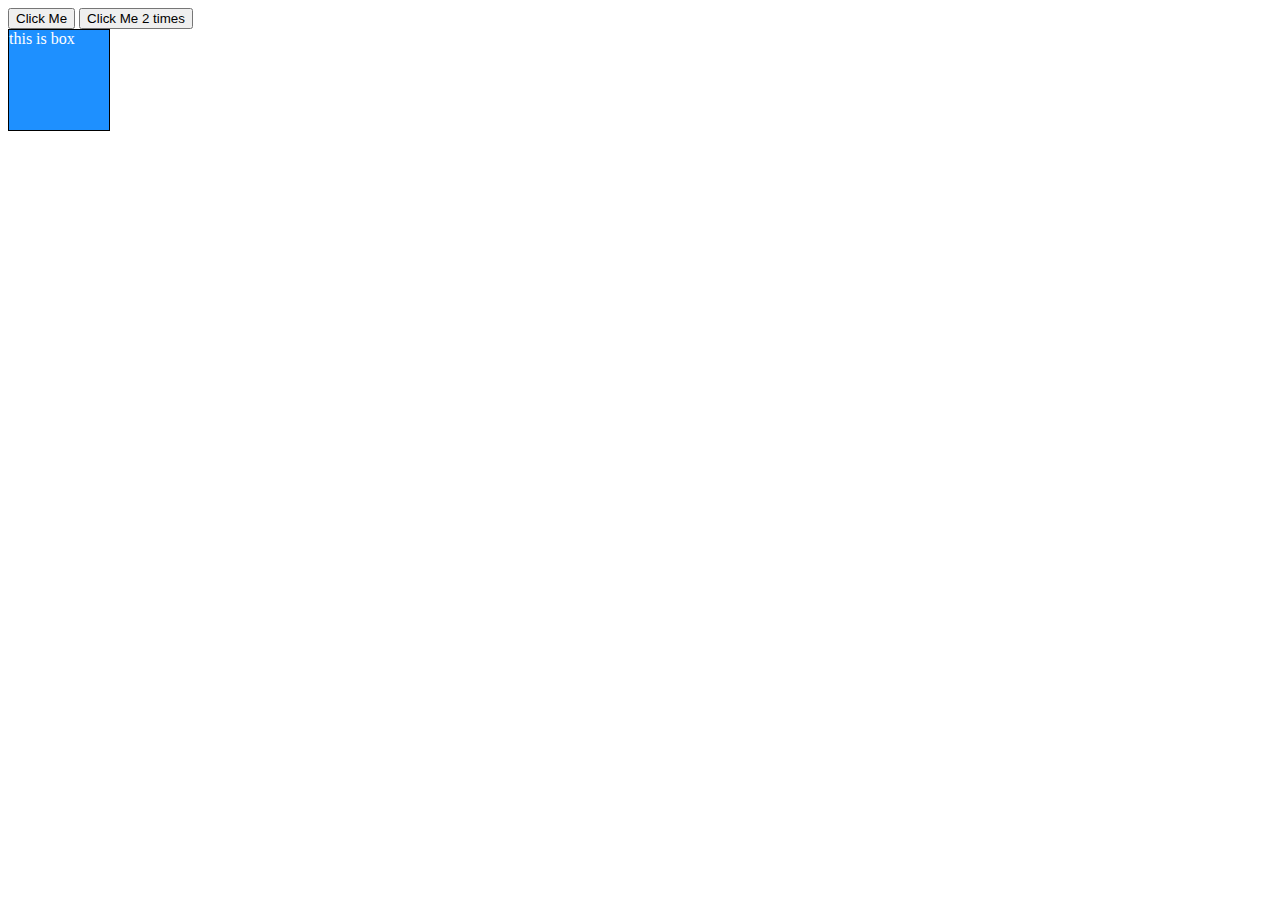
<file: Events/Learning/index.html>
<!DOCTYPE html>
<html lang="en">

<head>
    <meta charset="UTF-8">
    <meta name="viewport" content="width=device-width, initial-scale=1.0">
    <title>Events Learning</title>
    <link rel="stylesheet" href="style.css">
</head>

<body>
<!--single click button  -->
    <button id="btn1">Click Me</button>

    <!-- double click button -->
    <button ondblclick="console.log('Button was doubled');alert('Welcome')">Click Me 2 times</button>


    <div>
        this is box
    </div>

    <script src="script.js"></script>
</body>

</html>
</file>
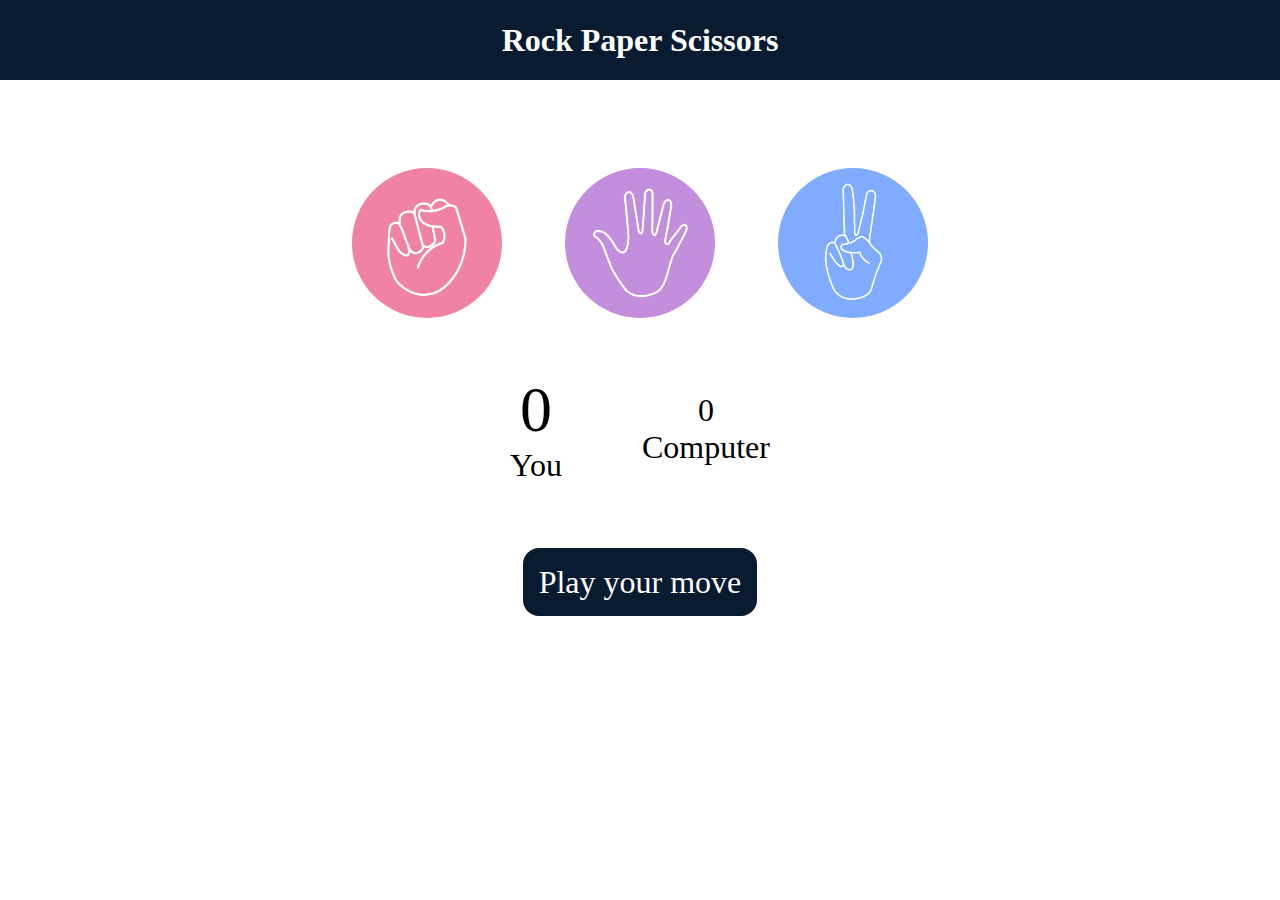
<file: Mini Project/Stone Paper Scissor/index.html>
<!DOCTYPE html>
<html lang="en">
<head>
    <meta charset="UTF-8">
    <meta name="viewport" content="width=device-width, initial-scale=1.0">
    <title>Rock Paper Scissors Game</title>
    <link rel="stylesheet" href="style.css">
</head>
<body>
    <h1>Rock Paper Scissors</h1>

    <div class="choices">
        <div class="choice" id="rock">
            <img src="rock.png" alt="Rock">
        </div>
        <div class="choice" id="paper">
            <img src="paper.png" alt="Paper">
        </div>
        <div class="choice" id="scissors">
            <img src="scissors.png" alt="Scissors">
        </div>
    </div>

    <div class="score-board">
        <div class="score">
            <p id="user-score">0</p>
            <p>You</p>
        </div>
        <div class="score">
            <p id="computer-score">0</p>
            <p>Computer</p>
        </div>
    </div>


    <div class="msg-container">
        <p id="msg">Play your move</p>
    </div>


    <script src="script.js"></script>
</body>
</html>
</file>
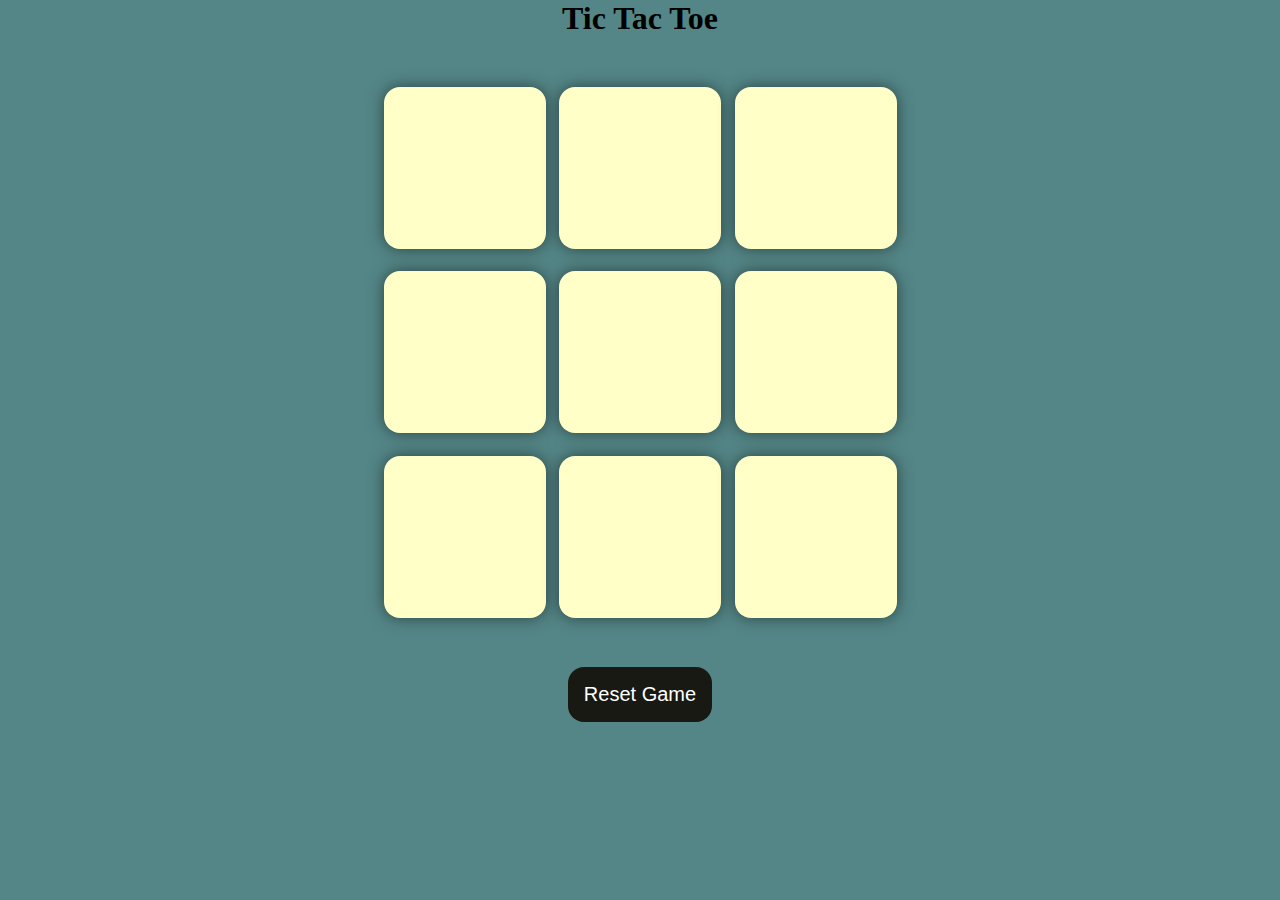
<file: Mini Project/Tic Tac Toe/index.html>
<!DOCTYPE html>
<html lang="en">

<head>
    <meta charset="UTF-8">
    <meta name="viewport" content="width=device-width, initial-scale=1.0">
    <title>Tic Tac Toe</title>
    <link rel="stylesheet" href="style.css">
</head>

<body>
    <div class="msg-container hide">
        <p id="msg">Winner</p>
        <button id="new-btn">New Game</button>
    </div>
    <main>
        <h1>Tic Tac Toe</h1>
        <div class="container">
            <div class="game">
                <button class="box"></button>
                <button class="box"></button>
                <button class="box"></button>
                <button class="box"></button>
                <button class="box"></button>
                <button class="box"></button>
                <button class="box"></button>
                <button class="box"></button>
                <button class="box"></button>
            </div>
        </div>
        <button id="reset-btn">Reset Game</button>
    </main>
    <script src="script.js"></script>
</body>

</html>
</file>
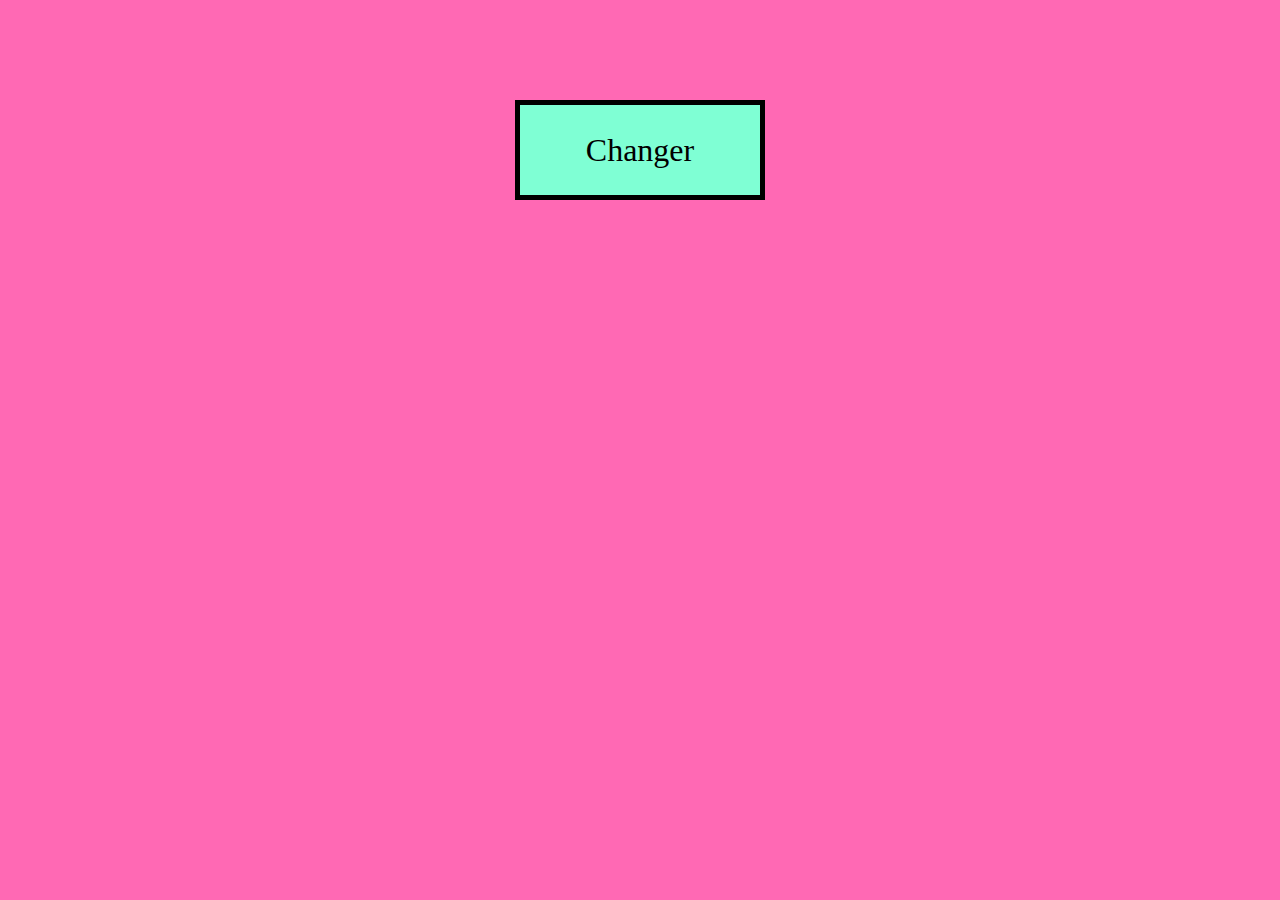
<file: DOM/Projects/Background Color Changer/index.html>
<!DOCTYPE html>
<html lang="en">
<head>
    <meta charset="UTF-8">
    <meta name="viewport" content="width=device-width, initial-scale=1.0">
    <title>Background Color Changer</title>
    <link rel="stylesheet" href="style.css">
</head>
<body>
    <button onclick="changer()">Changer</button>
    <script src="script.js"></script>
</body>
</html>
</file>
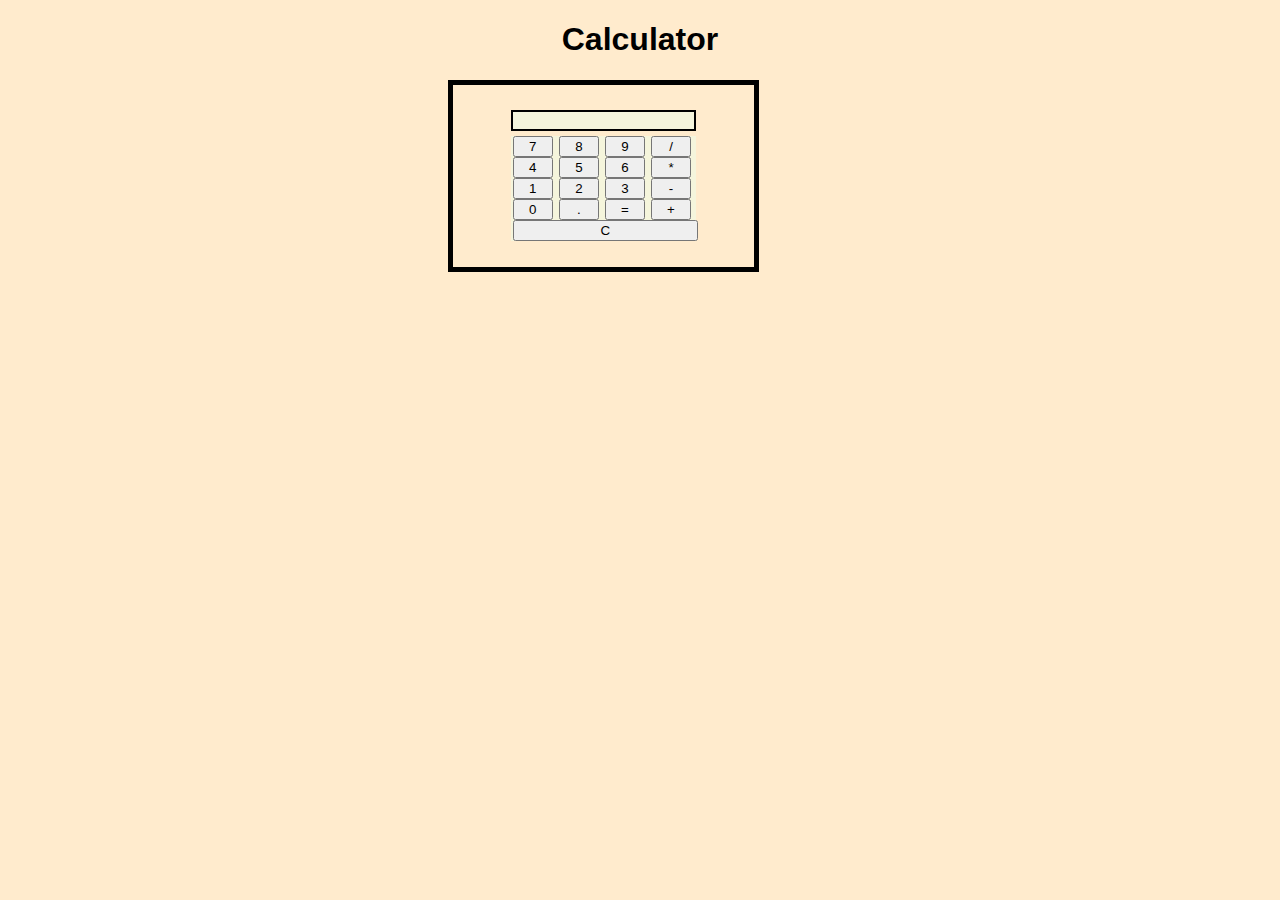
<file: DOM/Projects/Calculator/index.html>
<!DOCTYPE html>
<html lang="en">
<head>
    <meta charset="UTF-8">
    <meta name="viewport" content="width=device-width, initial-scale=1.0">
    <title>Basic Calculator</title>
    <link rel="stylesheet" href="style.css">
</head>
<body>
    <h1>Calculator</h1>
    <div class="cal">
        <input type="text" id="display" disabled>
        <div class="button">
            <button onclick="append('7')">7</button>
            <button onclick="append('8')">8</button>
            <button onclick="append('9')">9</button>
            <button onclick="append('/')">/</button>
            <br>
            <button onclick="append('4')">4</button>
            <button onclick="append('5')">5</button>
            <button onclick="append('6')">6</button>
            <button onclick="append('*')">*</button>
            <br>
            <button onclick="append('1')">1</button>
            <button onclick="append('2')">2</button>
            <button onclick="append('3')">3</button>
            <button onclick="append('-')">-</button>
            <br>
            <button onclick="append('0')">0</button>
            <button onclick="append('.')">.</button>
            <button onclick="calculate()">=</button>
            <button onclick="append('+')">+</button>
            <br>

            <button onclick="clearDisplay()" id="res">C</button>
        </div>
    </div>
    <script src="script.js"></script>
</body>
</html>
</file>
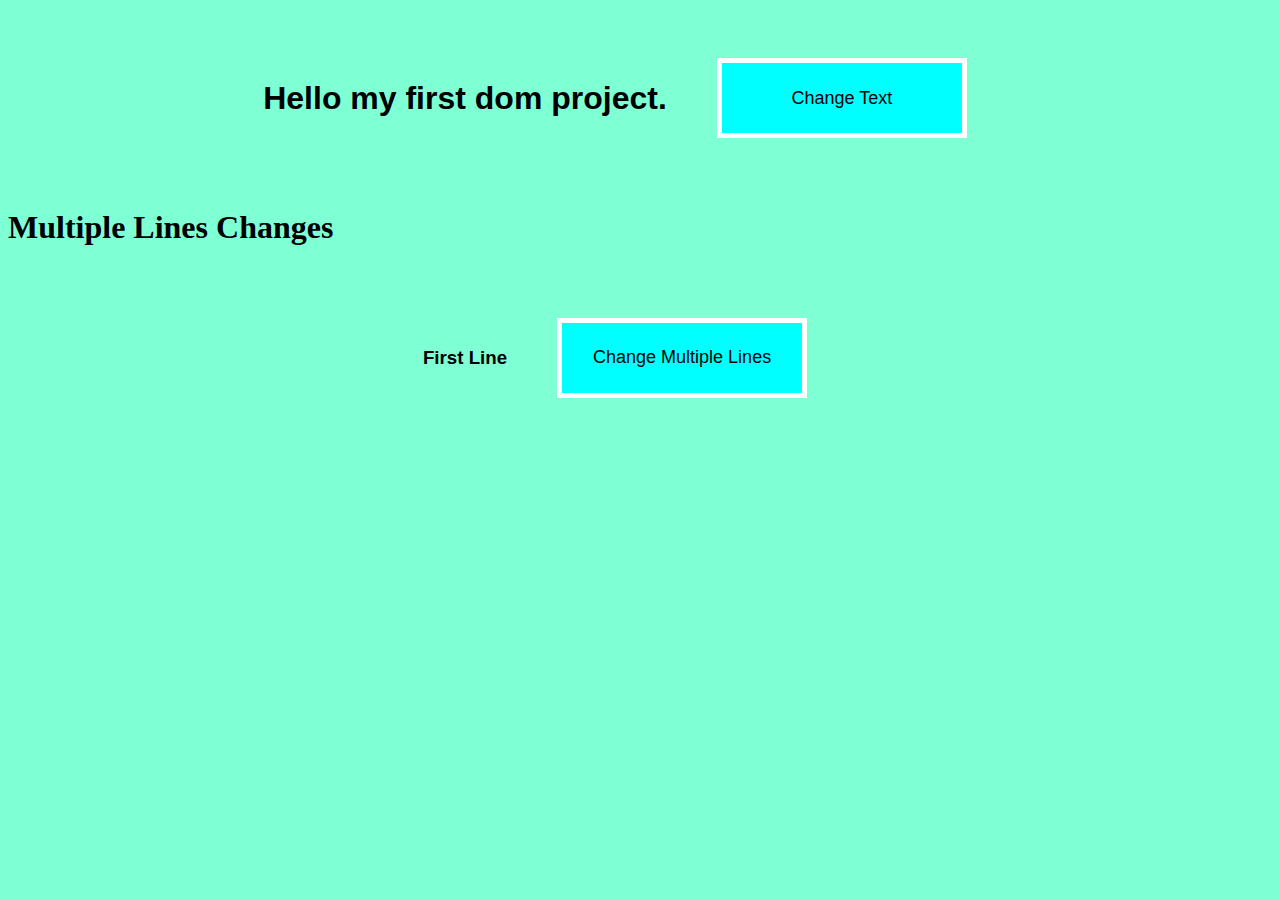
<file: DOM/Projects/Changing Text/index.html>
<!DOCTYPE html>
<html lang="en">

<head>
    <meta charset="UTF-8">
    <meta name="viewport" content="width=device-width, initial-scale=1.0">
    <title>Changing Text</title>
    <link rel="stylesheet" href="style.css">
</head>

<body>
    <div class="main">
        <h1>Hello my first dom project.</h1>
        <button onclick="changeText()">Change Text</button>
    </div>

    <div class="multi">
        <h1>Multiple Lines Changes</h1>
        <div class="main">
            <h3 id="m1">First Line</h3><br>
            <button onclick="changeMulti()">Change Multiple Lines</button>
        </div>
    </div>
    <script src="script.js"></script>
</body>

</html>
</file>
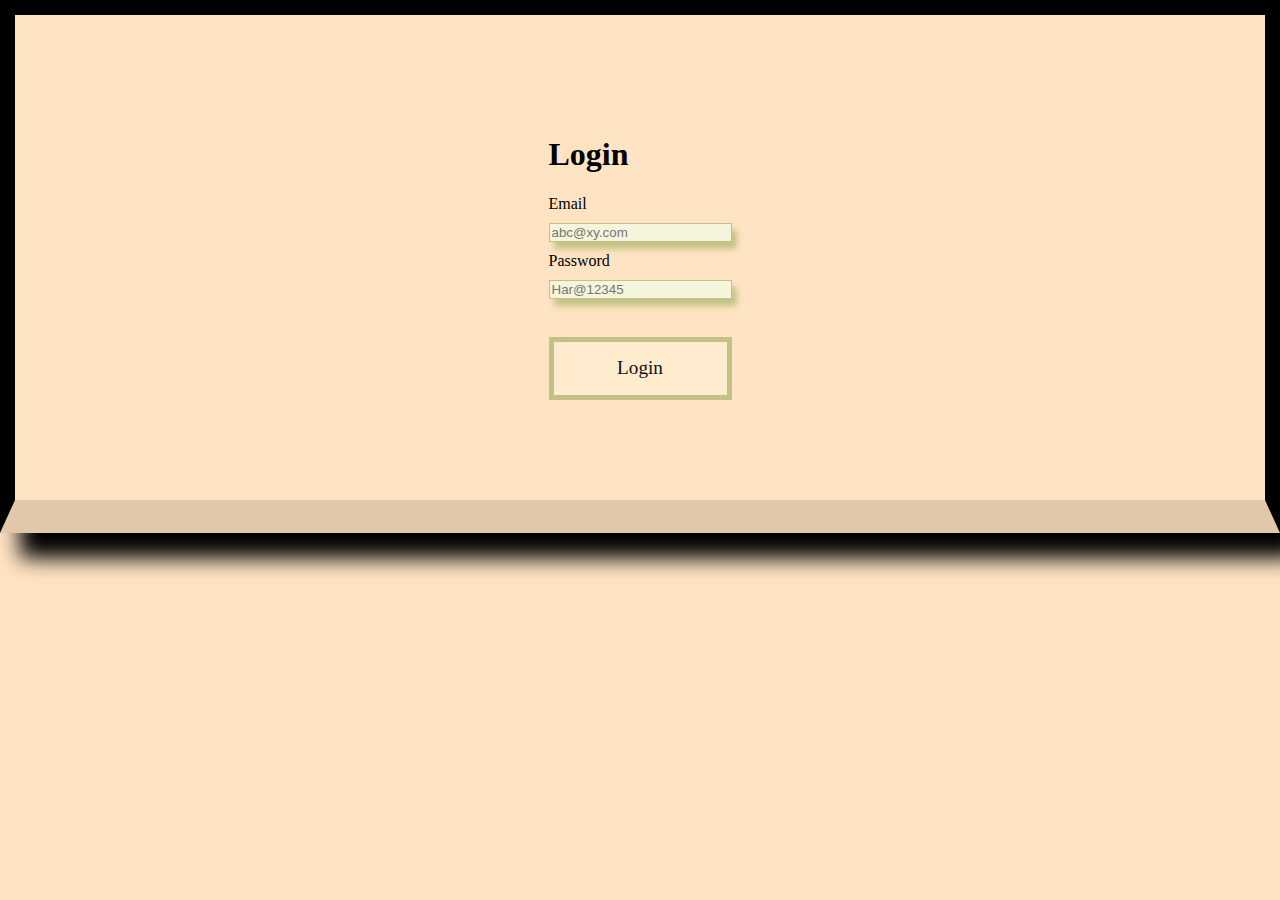
<file: DOM/Projects/Form Validation/index.html>
<!DOCTYPE html>
<html lang="en">
<head>
    <meta charset="UTF-8">
    <meta name="viewport" content="width=device-width, initial-scale=1.0">
    <title>Form Validation</title>
    <link rel="stylesheet" href="style.css">
</head>
<body>
    <h1>Login</h1>
    <form action="#">
        <label for="email">Email</label>
        <input type="email" name="email" id="email" placeholder="abc@xy.com">
        
        <label for="password">Password</label>
        <input type="password" name="password" id="password" placeholder="Har@12345">
        
        <br>
        <button onclick="login()">Login</button>
    </form>
    <script src="script.js"></script>
</body>
</html>
</file>
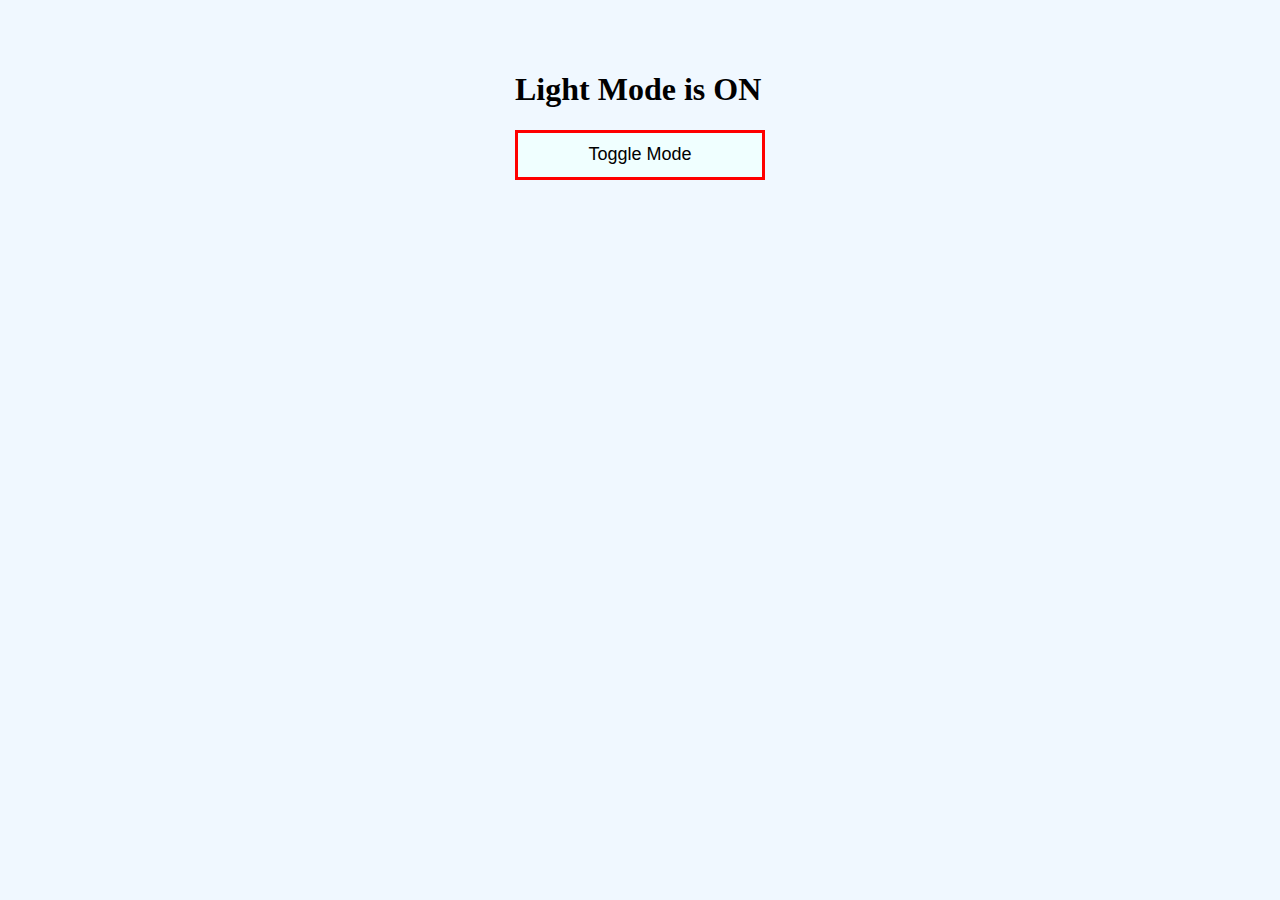
<file: DOM/Projects/Mode Toogle/index.html>
<!DOCTYPE html>
<html lang="en">
<head>
    <meta charset="UTF-8">
    <meta name="viewport" content="width=device-width, initial-scale=1.0">
    <title>Toggle Mode</title>
    <link rel="stylesheet" href="style.css">
</head>
<body>
    <div class="main">
        <h1>Light Mode is ON</h1>
        <button onclick="toggleMode()">Toggle Mode <span id="icon"></span></button>
    </div>
    <script src="script.js"></script>
</body>
</html>
</file>
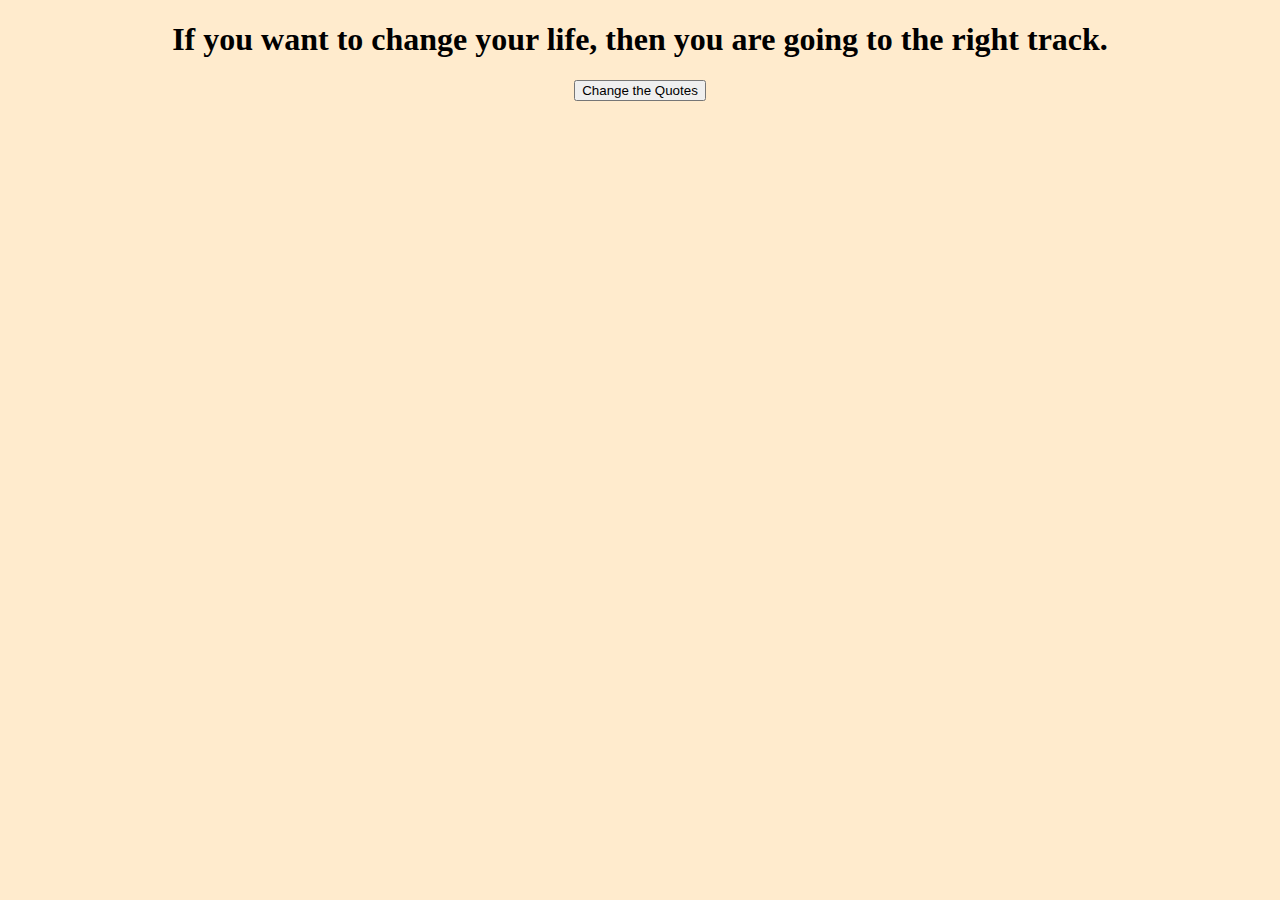
<file: DOM/Projects/Quotes Generator/index.html>
<!DOCTYPE html>
<html lang="en">
<head>
    <meta charset="UTF-8">
    <meta name="viewport" content="width=device-width, initial-scale=1.0">
    <title>Quotes Changer</title>
    <link rel="stylesheet" href="style.css">
</head>
<body>
    <h1>If you want to change your life, then you are going to the right track.</h1>
    <button onclick="quotes()">Change the Quotes</button>
    <script src="script.js"></script>
</body>
</html>
</file>
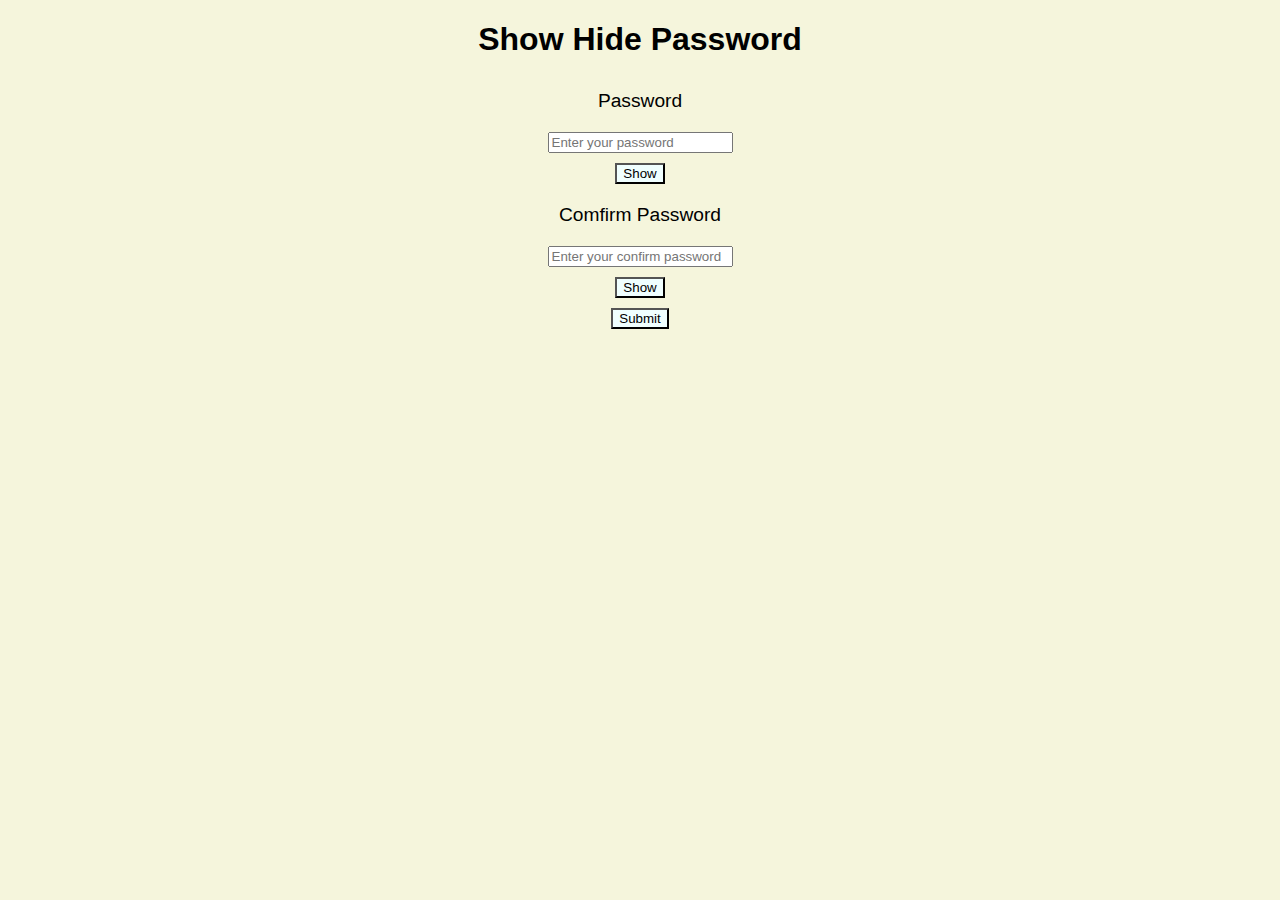
<file: DOM/Projects/Show Hide Password/index.html>
<!DOCTYPE html>
<html lang="en">
<head>
    <meta charset="UTF-8">
    <meta name="viewport" content="width=device-width, initial-scale=1.0">
    <title>Show Hide Password</title>
    <link rel="stylesheet" href="style.css">
</head>
<body>
    <h1>Show Hide Password</h1>
    <div class="main">
        <label for="password">Password</label>
        <input type="password" id="password" placeholder="Enter your password">
        <button onclick="show()" id="btn1">Show</button>
        
        <label for="confirm">Comfirm Password</label>
        <input type="password" id="confirm" placeholder="Enter your confirm password">
        <button onclick="show2()" id="btn2">Show</button>

        <button onclick="submit()" id="btn3">Submit</button>
        <script src="script.js"></script>
    </div>
</body>
</html>
</file>
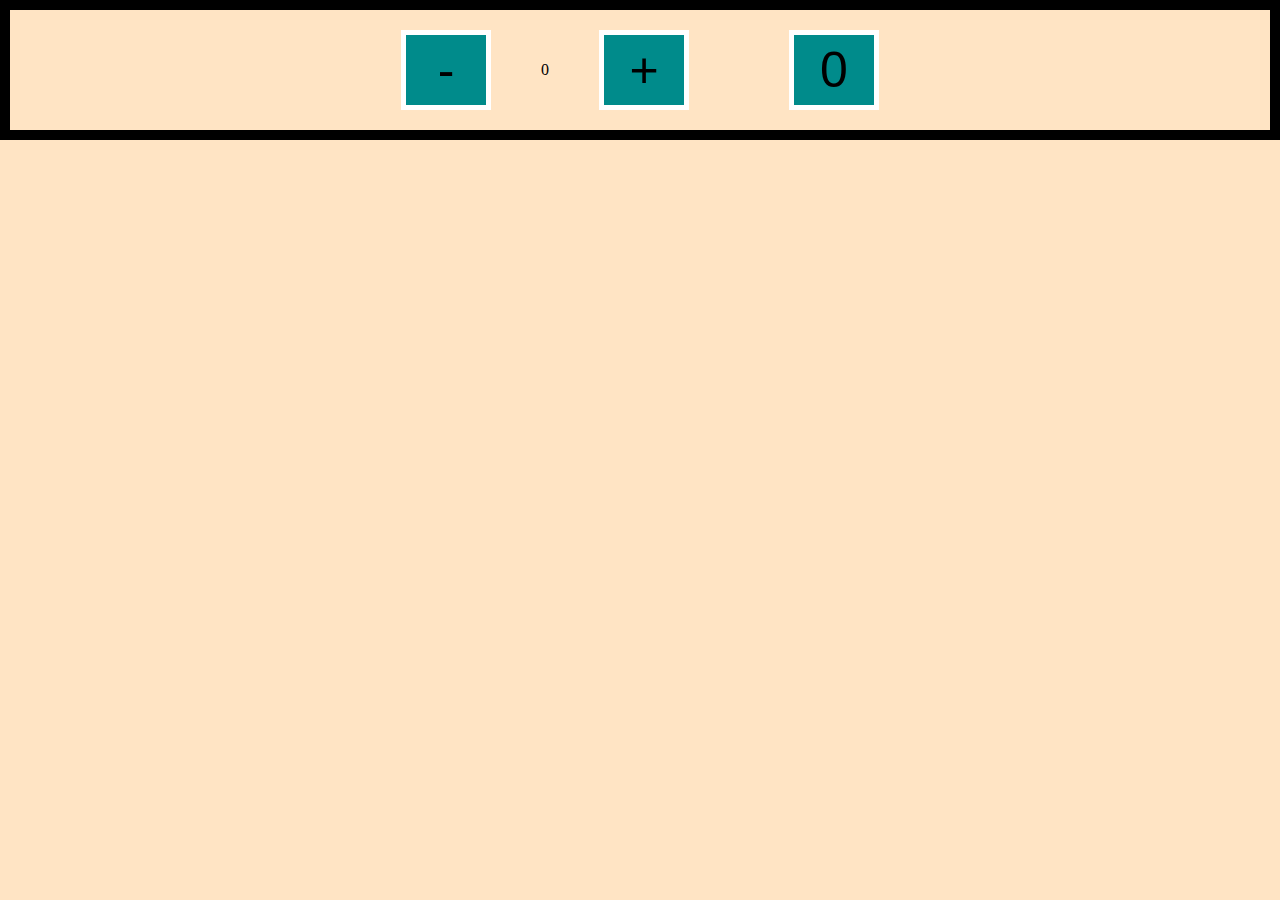
<file: DOM/Projects/Simple Counter App/index.html>
<!DOCTYPE html>
<html lang="en">
<head>
    <meta charset="UTF-8">
    <meta name="viewport" content="width=device-width, initial-scale=1.0">
    <title>Simple Counter</title>
    <link rel="stylesheet" href="style.css">
</head>
<body>
    <div class="main">
        <button onclick="minus()">-</button>
        <div id="counter">0</div>
        <button onclick="plus()">+</button>
        <button onclick="reset()">0</button>
    </div>
    <script src="script.js"></script>
</body>
</html>
</file>
<file: Events/Learning/style.css>
div {
    height: 100px;
    width: 100px;
    background-color: dodgerblue;
    color: white;
    border: 1px solid black;
}
</file>
<file: Mini Project/Stone Paper Scissor/style.css>
* {
  margin: 0;
  padding: 0;
  text-align: center;
}

h1 {
  background-color: #081b31;
  color: #fff;
  height: 5rem;
  line-height: 5rem;
}

.choice {
  height: 165px;
  width: 165px;
  border-radius: 50%;
  display: flex;
  justify-content: center;
  align-items: center;
}

.choice:hover {
  cursor: pointer;
  background-color: #081b31;
}

img {
  height: 150px;
  width: 150px;
  object-fit: cover;
  border-radius: 50%;
}

.choices {
  display: flex;
  justify-content: center;
  align-items: center;
  gap: 3rem;
  margin-top: 5rem;
}

.score-board {
  display: flex;
  justify-content: center;
  align-items: center;
  font-size: 2rem;
  margin-top: 3rem;
  gap: 5rem;
}

#user-score,
#comp-score {
  font-size: 4rem;
}

.msg-container {
  margin-top: 5rem;
}

#msg {
  background-color: #081b31;
  color: #fff;
  font-size: 2rem;
  display: inline;
  padding: 1rem;
  border-radius: 1rem;
}
</file>
<file: Mini Project/Tic Tac Toe/style.css>
* {
    margin: 0;
    padding: 0;
}

body {
     background-color: #548687;
     text-align: center;
}

.container {
    height: 70vh;
    display: flex;
    flex-wrap: wrap;
    justify-content: center;
    align-items: center;

}

.game {
    height: 60vmin;
    width: 60vmin;
    display: flex;
    flex-wrap: wrap;
    justify-content: center;
    align-items: center;
    gap: 1.5vmin;
}

.box {
    height: 18vmin;
    width: 18vmin;
    border-radius: 1rem;
    border: none;
    box-shadow: 0 0 1rem rgba(0,0,0,0.5);
    font-size: 9vmin;
    color: #b0413e;
    background-color: #ffffc7;
}

#reset-btn {
    padding: 1rem;
    font-size: 1.25rem;
    background-color: #191913;
    color: white;
    border-radius: 1rem;
    border: none;
}

#new-btn {
    padding: 1rem;
    font-size: 1.25rem;
    background-color: #191913;
    color: white;
    border-radius: 1rem;
    border: none;
}

#msg {
    color: #ffffc7;
    font-size: 5vmin;
}

.msg-container {
    height: 100vmin;
    display: flex;
    justify-content: center;
    align-items: center;
    flex-direction: column;
    gap: 5rem;
}

.hide {
    display: none;
}

.color-changer {
    color: black;
}

.color-changer2 {
    color: rgb(54, 73, 53);
}
</file>
<file: DOM/Projects/Background Color Changer/style.css>
body {
    margin: 100px;
    padding: 0;
    display: flex;
    justify-content: center;
    align-items: center;
    background-color: hotpink;
}

button {
    width: 250px;
    height: 100px;
    font-family: 'Times New Roman', Times, serif;
    font-size: 32px;
    border: 5px solid black;
    background-color: aquamarine;
    cursor: pointer;
}

.change {
    background-color: bisque;
}
</file>
<file: DOM/Projects/Calculator/style.css>
body {
    margin: 0px;
    padding: 0px;
    background-color: blanchedalmond;
    font-family: 'Segoe UI', Tahoma, Geneva, Verdana, sans-serif;
}

h1 {
    display: flex;
    justify-content: center;
}

.cal {
    margin-left: 35%;
    display: grid;
    justify-content: center;
    align-items: center;
    width: 250px;
    border: 5px solid black;
    row-gap: 5px;
    padding: 2%;
}

.button {
    background-color: beige;
}

button {
    margin-left: 1%;
    width: 21.5%;
}

input {
    border: 2px solid black;
    background-color: beige;
}

#res {
    width: 100%;
}
</file>
<file: DOM/Projects/Changing Text/style.css>
body {
    background-color: aquamarine;
}

.main {
    display: flex;
    align-items: center;
    justify-content: center;
    font-family: 'Gill Sans', 'Gill Sans MT', Calibri, 'Trebuchet MS', sans-serif;
}

.main h3 {
    display: contents;
}

button {
    width: 250px;
    height: 80px;
    margin: 50px;
    background-color: aqua;
    font-size: 18px;
    border: 5px solid white;
    cursor: pointer;
}

button:hover {
    background-color: azure;
    font-family: Arial, Helvetica, sans-serif;
    border: 5px solid black;
    font-size: 20px;
}
</file>
<file: DOM/Projects/Form Validation/style.css>
body {
    margin: 0px;
    padding: 100px;
    display: grid;
    justify-content: center;
    border: 15px solid black;
    font-family: 'Times New Roman', Times, serif;
    background-color: bisque;
    border-bottom: 33px solid rgb(225, 200, 171);
    box-shadow: 20px 25px 20px ;
}

form {
    display: grid;
    justify-content: center;
    align-items: center;
    row-gap: 10px;
}

input {
    background-color: beige;
    border: 1px solid rgb(194, 194, 133);
    box-shadow: 5px 7px 6px 0px rgb(194, 194, 133);
}

button {
    cursor: pointer;
    background-color: blanchedalmond;
    border: 5px solid rgb(194, 194, 133);
    height: 7vh;
    font-size: larger;
    color: rgb(15, 16, 17);
    font-family: 'Times New Roman', Times, serif;
}
</file>
<file: DOM/Projects/Mode Toogle/style.css>
body {
    background-color: aliceblue;
    color: black;
    padding: 0px;
    margin: 0px;
}

.main {
    margin-top: 50px;
    display: grid;
    justify-content: center;
}

.dark-mode {
    background-color: black;
    color: white;
}

button {
    width: 250px;
    height: 50px;
    border: 3px solid red;
    background-color: azure;
    font-family: Arial, Helvetica, sans-serif;
    font-size: large;
    cursor: pointer;
}

button:hover {
    background-color: rgb(167, 183, 113);
    color: white;
    font-size: larger;
}
</file>
<file: DOM/Projects/Quotes Generator/style.css>
body {
    background-color: blanchedalmond;
    display: grif;
    justify-content: center;
    text-align: center;
}

button {
    cursor: pointer;
    
}
</file>
<file: DOM/Projects/Show Hide Password/style.css>
body {
    padding: auto;
    margin: auto;
    background-color: beige;
    font-family: Arial, Helvetica, sans-serif;
}

h1 {
    display: flex;
    justify-content: center;
}

.main {
    display: flex;
    flex-direction: column;
    row-gap: 10px;
    justify-content: center;
    align-items: center;
    font-size: larger;
}

label {
    margin: 10px;
}

button {
    background-color: azure;
    cursor: pointer;
}

button:hover {
    background-color: blanchedalmond;
    font-style: italic;
    border: 3px solid black;
}
</file>
<file: DOM/Projects/Simple Counter App/style.css>
body {
    padding: 0px;
    margin: 0px;
    background-color: bisque;
    font-family: 'Times New Roman', Times, serif;
    border: 10px solid black;
}

.main {
    display: flex;
    justify-content: center;
    align-items: center;
    padding: 10px;
    margin: 10px;
}

button {
    width: 90px;
    height: 80px;
    font-size: 50px;
    margin-left: 50px;
    margin-right: 50px;
    background-color: darkcyan;
    border: 5px solid white;
    cursor: pointer;
}

button:hover {
    background-color: aquamarine;
    color: black;
}
</file>
